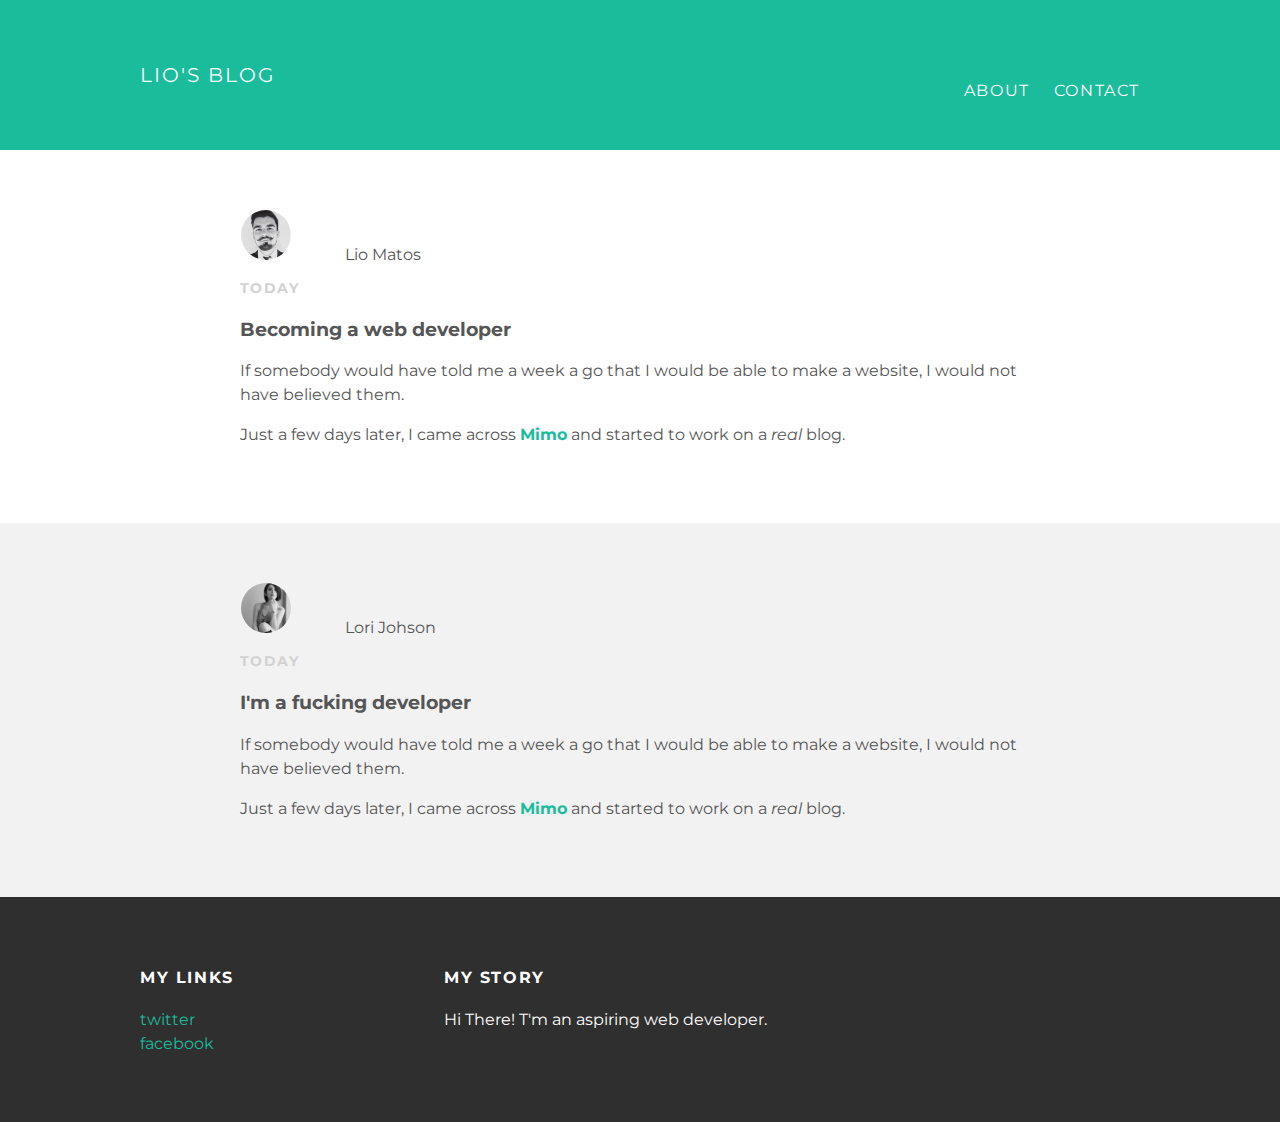
<file: index.html>
<!DOCTYPE html>
<html>
 <head>
   <title>Lio's Blog</title>
   <link rel="stylesheet" type="text/css" href="style.css">
 </head>
 <body>
 <div id="header">
   <div class="container">
    <a id="header-title" href="index.html">Lio's Blog</a>
    <ul id="header-nav">
      <li><a href="about.html">About</a></li>
      <li><a href="contact.html">Contact</a></li>
    </ul>
   </div>
  </div>
 <div id="content">
  <div class="post-container">
    <div class="post">
      <div class="post-author">
        <img src="me.png">
        <span>Lio Matos</span>
      </div>
      <p class="post-date">Today</p>
      <h3 class="post-title">Becoming a web developer</h3>
      <div class="post-content">
        <p>
          If somebody would have told me a week a go that I would be able to make a website, I would not have believed them.
        </p>
        <p>
          Just a few days later, I came across <a href="https://getmimo.com"><strong>Mimo</strong></a> and started to work on a <em>real</em> blog.
        </p>
      </div>
    </div>
  </div>
  <div class="post-container">
    <div class="post">
      <div class="post-author">
        <img src="lori.jpg">
        <span>Lori Johson</span>
      </div>
      <p class="post-date">Today</p>
      <h3 class="post-title">I'm a fucking developer</h3>
      <div class="post-content">
        <p>
          If somebody would have told me a week a go that I would be able to make a website, I would not have believed them.
        </p>
        <p>
          Just a few days later, I came across <a href="https://getmimo.com"><strong>Mimo</strong></a> and started to work on a <em>real</em> blog.
        </p>
      </div>
    </div>
  </div>
 </div>
 <div id="footer">
   <div class="container">
     <div class="column">
       <h4>My Links</h4>
       <p>
         <a href="https://twitter.com/liomatos">twitter</a><br>
         <a href="https://facebook.com/liomatos">facebook</a>
       </p>
     </div>
     <div class="column">
       <h4>My Story</h4>
         <p>Hi There! T'm an aspiring web developer.</p>
     </div>
   </div>
 </div>
 </body>
</html>
</file>
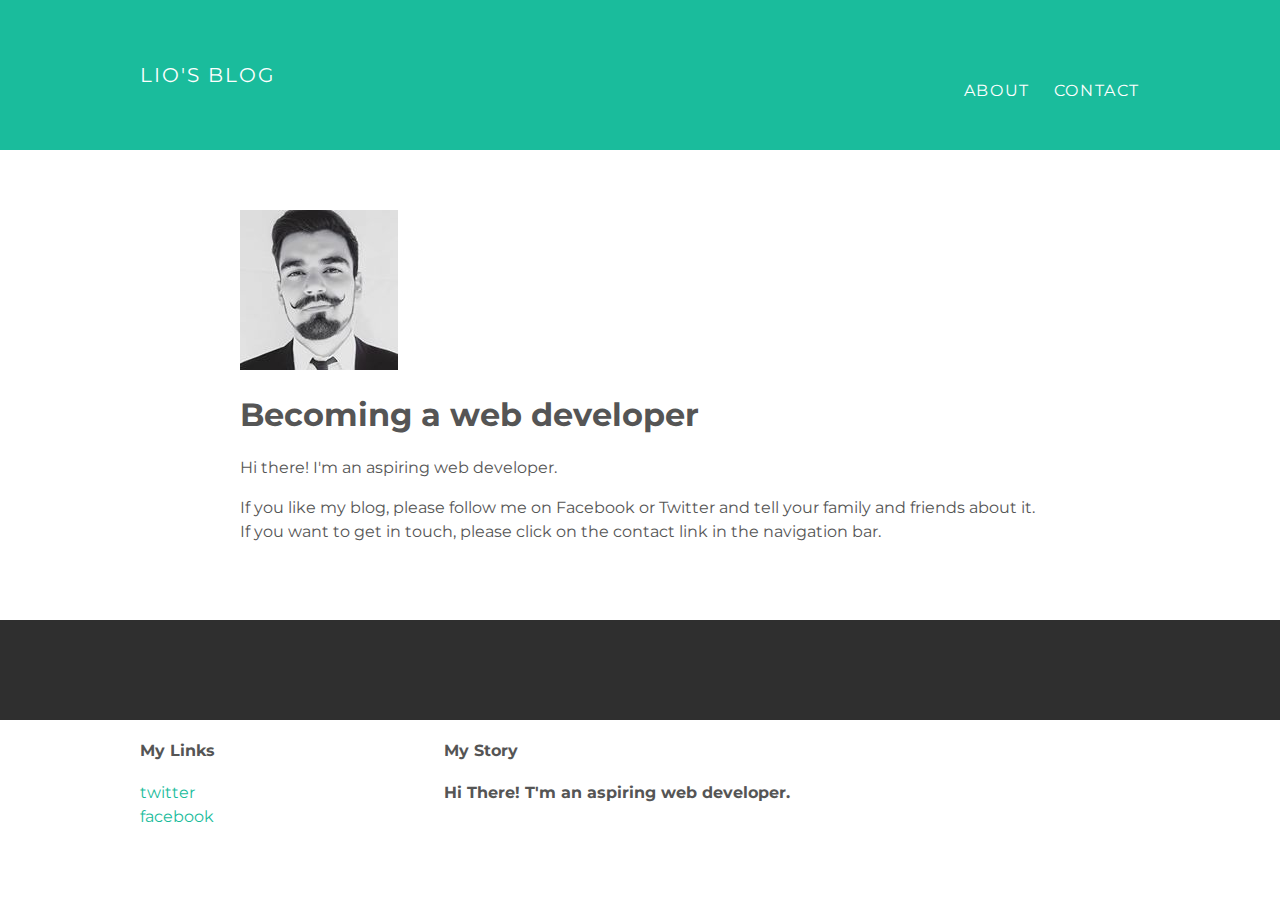
<file: about.html>
<!DOCTYPE html>
<html>
 <head>
   <title>Lio's Blog</title>
   <link rel="stylesheet" type="text/css" href="style.css">
 </head>
 <body>
 <div id="header">
  <div class="container">
    <a  id="header-title" href="index.html">Lio's Blog</a>
    <ul id="header-nav">
      <li><a href="about.html">About</a></li>
      <li><a href="contact.html">Contact</a></li>
    </ul>
  </div>
</div><!-- header -->
 <div id="content">
  <div class="container">
    <div class="about">
      <div class="about-author">
        <img src="me.png">
      </div>
      <h1 class="about-title">Becoming a web developer</h1>
      <div class="about-content">
        <p>
          Hi there! I'm an aspiring web developer.
        </p>
        <p>
          If you like my blog, please follow me on Facebook or Twitter and tell your family and friends about it. If you want to get in touch, please click on the contact link in the navigation bar.
        </p>
      </div><!-- about-content -->
    </div><!-- about -->
  </div><!-- container -->
 </div><!-- content -->
 <div id="footer"></div>
   <div class="container">
     <div class="column">
       <h4>My Links</h4>
       <p>
         <a href="https://twitter.com/liomatos">twitter</a>
         <br>
         <a href="https://facebook.com/liomatos">facebook</a>
       </p>
     </div>
     <div class="column">
       <h4>My Story<h4>
         <p>Hi There! T'm an aspiring web developer.</p>

     </div>
 </body>
</html>
</file>
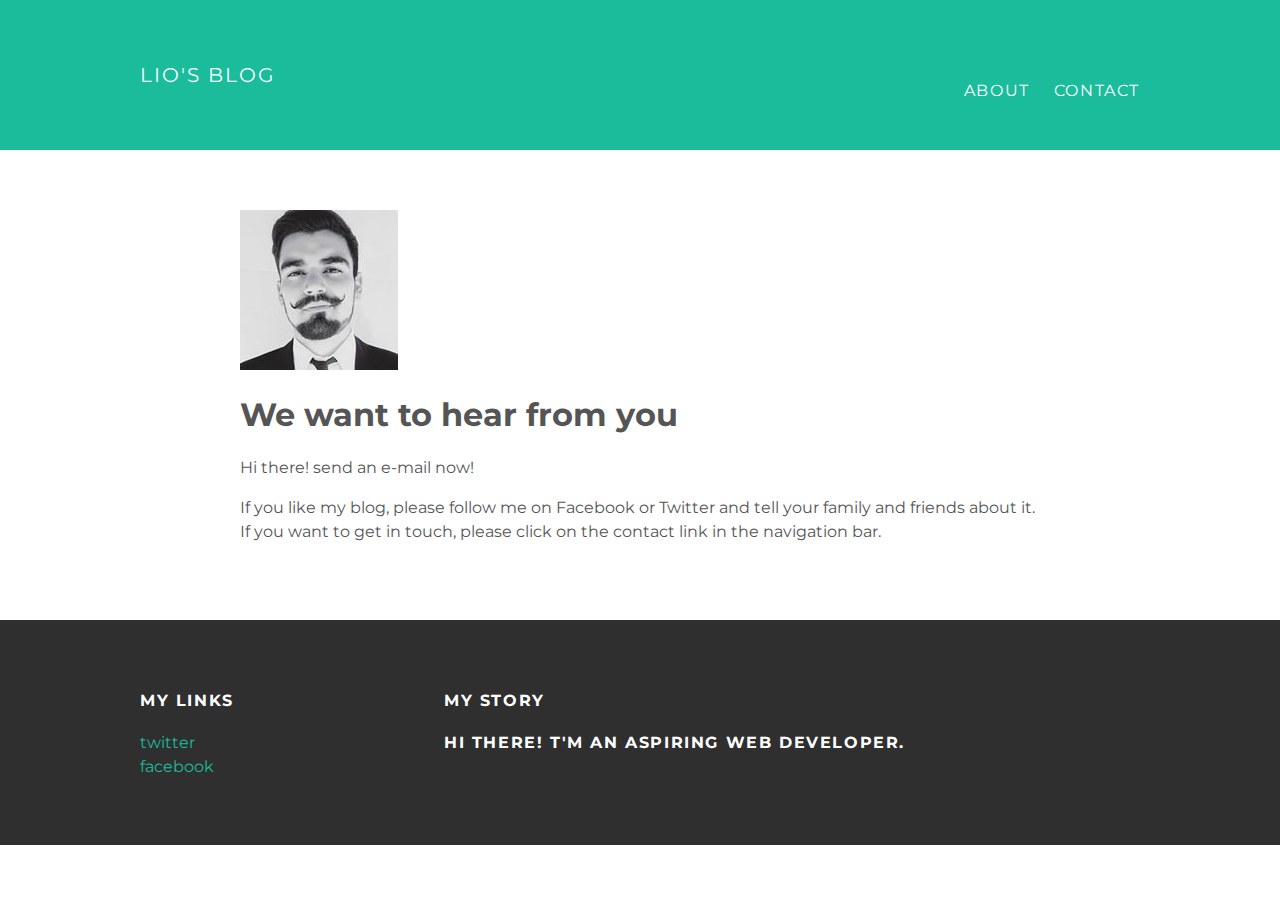
<file: contact.html>
<!DOCTYPE html>
<html>
 <head>
   <title>Lio's Blog</title>
   <link rel="stylesheet" type="text/css" href="style.css">
 </head>
 <body>
 <div id="header">
  <div class="container">
    <a  id="header-title" href="index.html">Lio's Blog</a>
    <ul id="header-nav">
      <li><a href="about.html">About</a></li>
      <li><a href="contact.html">Contact</a></li>
    </ul>
  </div>
</div><!-- header -->
 <div id="content">
  <div class="container">
    <div class="contact">
      <div class="contact-author">
        <img src="me.png">
      </div>
      <h1 class="contact-title">We want to hear from you</h1>
      <div class="contact-content">
        <p>
          Hi there! send an e-mail now!
        </p>
        <p>
          If you like my blog, please follow me on Facebook or Twitter and tell your family and friends about it. If you want to get in touch, please click on the contact link in the navigation bar.
        </p>
      </div><!-- about-content -->
    </div><!-- about -->
  </div><!-- container -->
 </div><!-- content -->
 <div id="footer">
   <div class="container">
     <div class="column">
       <h4>My Links</h4>
       <p>
         <a href="https://twitter.com/liomatos">twitter</a>
         <br>
         <a href="https://facebook.com/liomatos">facebook</a>
       </p>
     </div>
     <div class="column">
       <h4>My Story<h4>
         <p>Hi There! T'm an aspiring web developer.</p>

     </div>
    </div>
  </div>
 </body>
</html>
</file>
<file: style.css>
@import url(http://fonts.googleapis.com/css?family=Montserrat:400,700);

body {
  color: #555;
  margin: 0;
  font-family: "Montserrat", sans-serif;
}

#header {
  background-color: #1abc9c;
  height: 150px;
  line-height: 150px;
}

#header-title {
  display: block;
  float: left;

  font-size: 20px;
  font-weight: : bold;
}

#header-nav {
 display: block;
 float: right;
}

#header-nav li {
 display: inline;
 padding-left: 20px;
 margin-top: 0;
}

#header a {
  color: white;
  text-decoration: none;

  text-transform: uppercase;
  letter-spacing: 0.1em;
}

#header a:hover {
  color: #222;
}

.container {
  max-width: 1000px;
  margin: 0 auto;
}

#footer {
  background-color: #2f2f2f;
  padding: 50px 0;
}

.column {
 min-width: 300px;
 display: inline-block;
 vertical-align: top;
}


#footer h4 {
 color: white;
 text-transform: uppercase;
 letter-spacing: 0.1em;
}

#footer p {
 color: white;
}

a {
 color: #1abc9c;
 text-decoration: none;
}

a:hover {
 color: #F6A623;
}

.post,.about, .contact {
 max-width: 800px;
 margin: 0 auto;
 padding: 60px 0;
  }

.post-container:nth-child(even) {
 background-color: #f2f2f2;
}

.post-container:nth-child(odd) {
 background-color: white;
}

 .post-author img {
 width: 50px;
 height: 50px;
 vertical-align: midle;
 margin: 0px 50px 0px -15px;
 border-radius: 50%;
}

.post-author, .contact-author span {
 margin-left: 16px;
}

.post-date {
 color: #D2D2D2;

 font-size: 14px;
 font-weight: bold;

 text-transform: uppercase;
 letter-spacing: 0.1em;
}

h1, h2, h4, h4 {
  #333;
}

p{
  line-height: 1.5;
}

.about-content {

}
</file>
